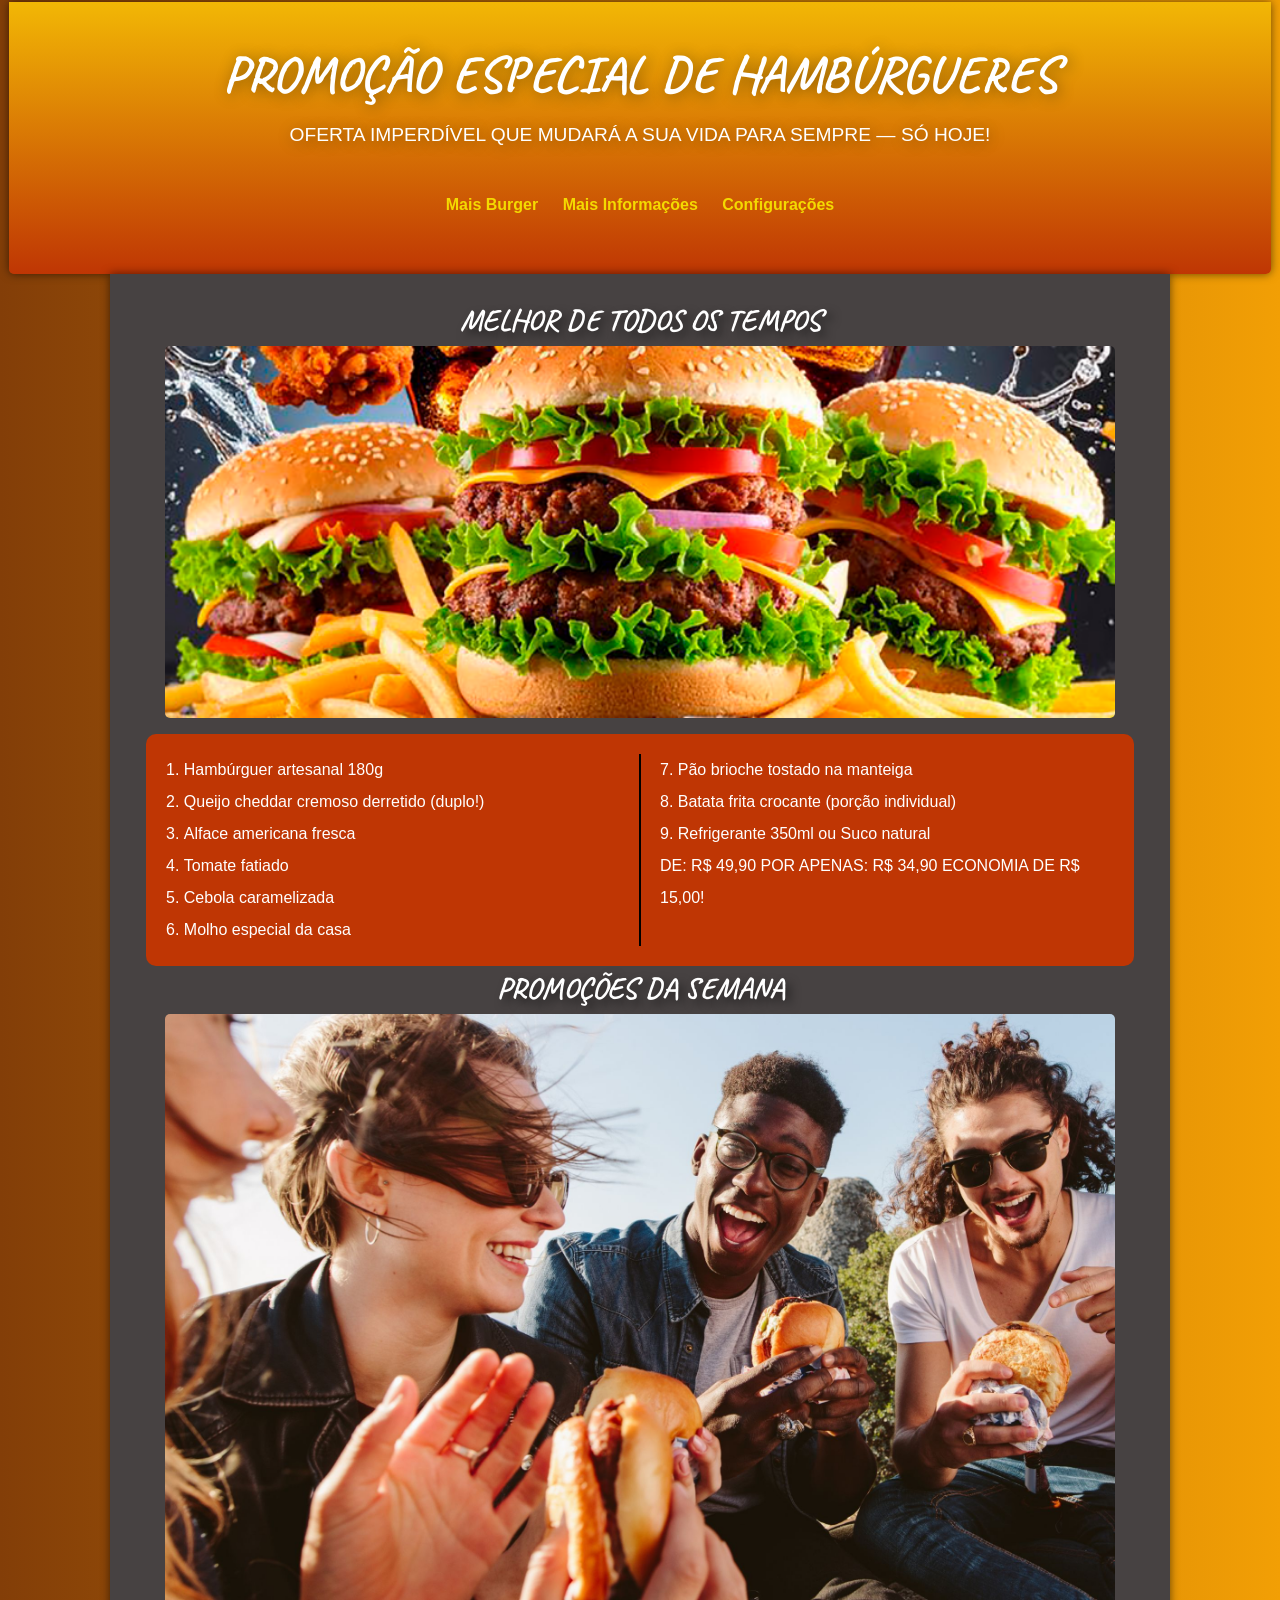
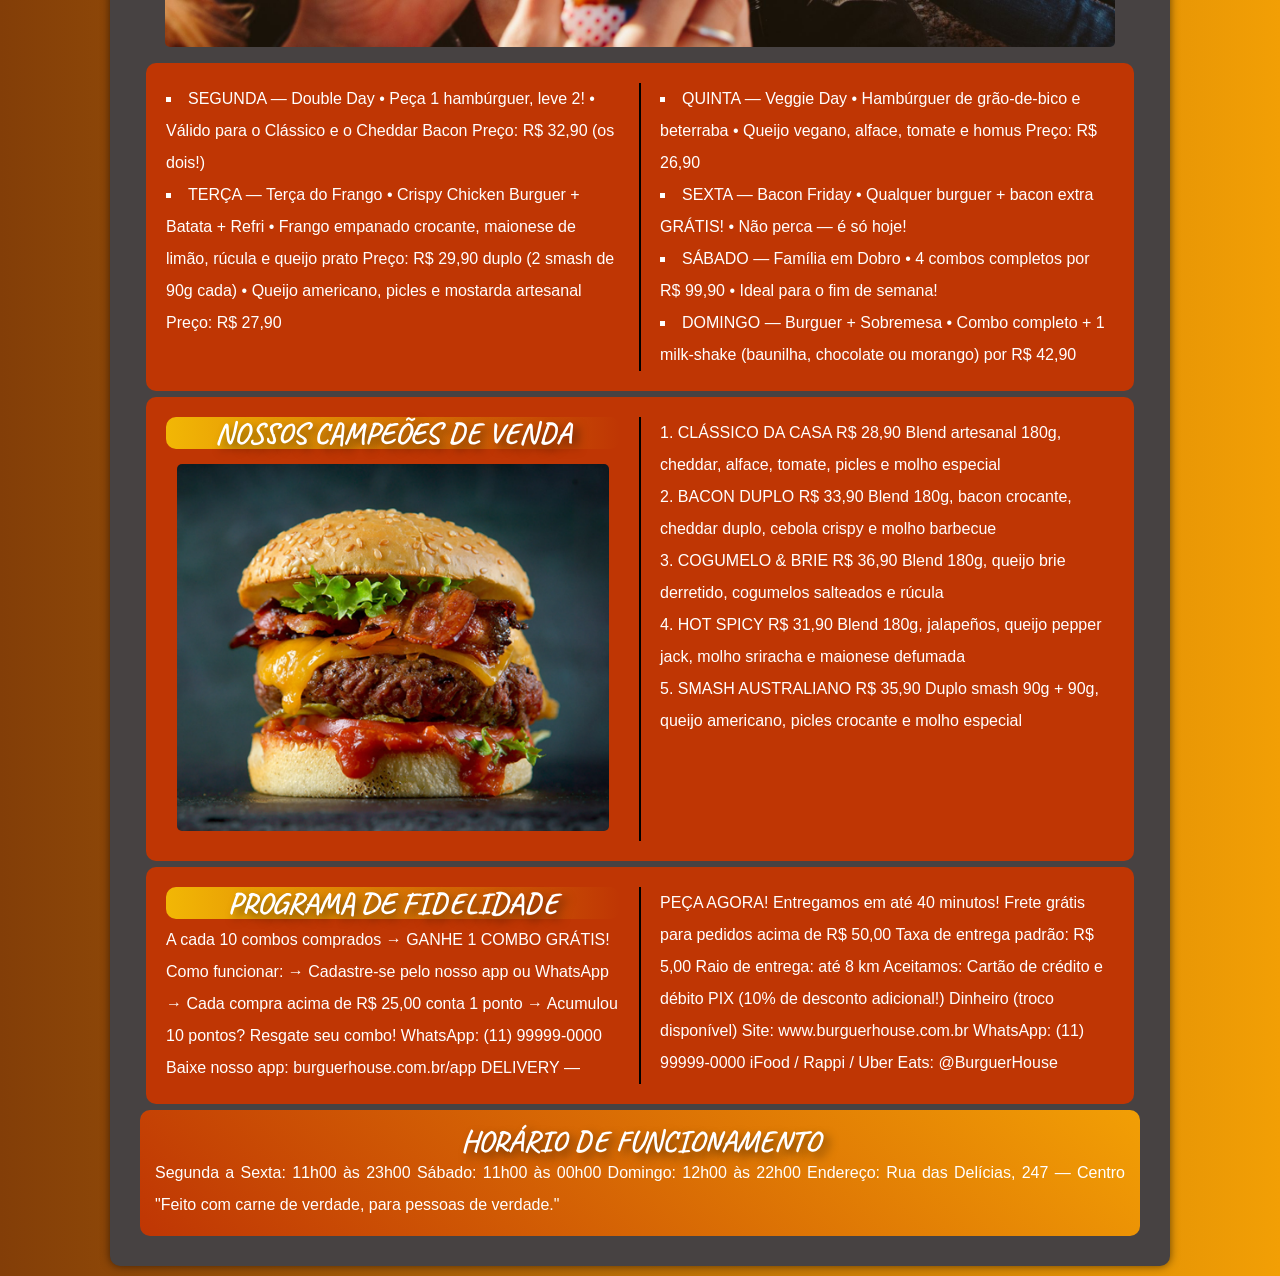
<file: index.html>
<!DOCTYPE html>
<html lang="en">
<head>
    <meta charset="UTF-8">
    <meta name="viewport" content="width=device-width, initial-scale=1.0">
    <title>Bettter Burger</title>


    <link rel="shortcut icon" href="Burger/burger.png" type="image/x-icon">

    <link rel="stylesheet" href="style.css">
</head>
<body>

<header>
    <h1>PROMOÇÃO ESPECIAL DE HAMBÚRGUERES</h1>
      
              <p>OFERTA IMPERDÍVEL QUE MUDARÁ A SUA VIDA PARA SEMPRE — SÓ HOJE!</p>

              <a href="maisbger.html" target="_self" rel="next">Mais Burger</a>
              <a href="#">Mais Informações</a>
              <a href="#">Configurações</a>
            
</header>

  <main>

<article>
 <h1>MELHOR DE TODOS OS TEMPOS</h1>
    <picture>

    <source media="(max-width:800px )" srcset="pequeno.png">

    <img src="153b8cc156bce584d67867d9f1d6ccef.png" class="minha" alt="big">
    </picture>


</article>

   
<nav>
  <ol>
  
         <li>Hambúrguer artesanal 180g</li>
         <li>Queijo cheddar cremoso derretido (duplo!)</li>
         <li>Alface americana fresca</li>
         <li>Tomate fatiado</li>
         <li>Cebola caramelizada</li>
         <li>Molho especial da casa</li>
         <li>Pão brioche tostado na manteiga</li>
         <li>Batata frita crocante (porção individual)</li>
         <li>Refrigerante 350ml ou Suco natural</li>
  
        <p>
          DE: R$ 49,90
          POR APENAS: R$ 34,90
           ECONOMIA DE R$ 15,00!
        </p>
  </ol>
</nav>
    
    
              <aside>
                <h2> PROMOÇÕES DA SEMANA </h2>
                    
                    <img src="Burger/What-makes-Burger-Lounge-so-successful_-YouTube-d344aa9249e1798d7f5a9390f811a75a.jpg" alt="">
                
                   
         </aside>
        <div class="parte0">
          <ul type="square">
          <li>
            SEGUNDA — Double Day
              • Peça 1 hambúrguer, leve 2!
              • Válido para o Clássico e o Cheddar Bacon
              Preço: R$ 32,90 (os dois!)
          </li>
          
          <li>
            TERÇA — Terça do Frango
              • Crispy Chicken Burguer + Batata + Refri
              • Frango empanado crocante, maionese de limão,
                rúcula e queijo prato
              Preço: R$ 29,90
                 duplo (2 smash de 90g cada)
            • Queijo americano, picles e mostarda artesanal
            Preço: R$ 27,90
              </li>
    
        
        <li>
          QUINTA — Veggie Day
            • Hambúrguer de grão-de-bico e beterraba
            • Queijo vegano, alface, tomate e homus
            Preço: R$ 26,90
        </li>
        
        <li>
          SEXTA — Bacon Friday
            • Qualquer burguer + bacon extra GRÁTIS!
            • Não perca — é só hoje!
          
        </li>
        <li>
          SÁBADO — Família em Dobro
            • 4 combos completos por R$ 99,90
            • Ideal para o fim de semana!
        </li>
        
        <li>
          DOMINGO — Burguer + Sobremesa
            • Combo completo + 1 milk-shake (baunilha,
              chocolate ou morango) por R$ 42,90
        </li>
    </ul>
        </div>
    
    
    <div class="parte1">
      <h2> NOSSOS CAMPEÕES DE VENDA </h2>
      <img src="Burger/hamburgues-molho-marinada.jpg.webp" alt="">
      
      <ol>
           <li>
             CLÁSSICO DA CASA  R$ 28,90
               Blend artesanal 180g, cheddar, alface,
               tomate, picles e molho especial
           </li>
      
           <li>
             BACON DUPLO  R$ 33,90
               Blend 180g, bacon crocante, cheddar duplo,
               cebola crispy e molho barbecue
           </li>
      
           <li>
             COGUMELO & BRIE  R$ 36,90
               Blend 180g, queijo brie derretido,
               cogumelos salteados e rúcula
           </li>
      
           <li>
             HOT SPICY R$ 31,90
               Blend 180g, jalapeños, queijo pepper jack,
               molho sriracha e maionese defumada
           </li>
      
           <li>
             SMASH AUSTRALIANO  R$ 35,90
               Duplo smash 90g + 90g, queijo americano,
               picles crocante e molho especial
           </li>
      </ol>
      
    </div>

       <div class="parte2">
              <h2> PROGRAMA DE FIDELIDADE </h2>
    
      <p>A cada 10 combos comprados → GANHE 1 COMBO GRÁTIS!</p>
    
  
       
            Como funcionar:
            → Cadastre-se pelo nosso app ou WhatsApp
            → Cada compra acima de R$ 25,00 conta 1 ponto
            → Acumulou 10 pontos? Resgate seu combo!
            WhatsApp: (11) 99999-0000
             Baixe nosso app: burguerhouse.com.br/app
             DELIVERY — PEÇA AGORA!
            Entregamos em até 40 minutos!
            Frete grátis para pedidos acima de R$ 50,00
            Taxa de entrega padrão: R$ 5,00
             Raio de entrega: até 8 km
            Aceitamos:
             Cartão de crédito e débito
             PIX (10% de desconto adicional!)
             Dinheiro (troco disponível)
             Site:      www.burguerhouse.com.br
             WhatsApp:  (11) 99999-0000
                     iFood / Rappi / Uber Eats: @BurguerHouse
          </div>

    
             
    
    
      <footer>

        <h2> HORÁRIO DE FUNCIONAMENTO </h2>

          Segunda a Sexta:  11h00 às 23h00
          Sábado:           11h00 às 00h00
          Domingo:          12h00 às 22h00
           Endereço: Rua das Delícias, 247 — Centro
          "Feito com carne de verdade, para pessoas de verdade."
      </footer>
                  
</main>


</body>
</html>
</file>
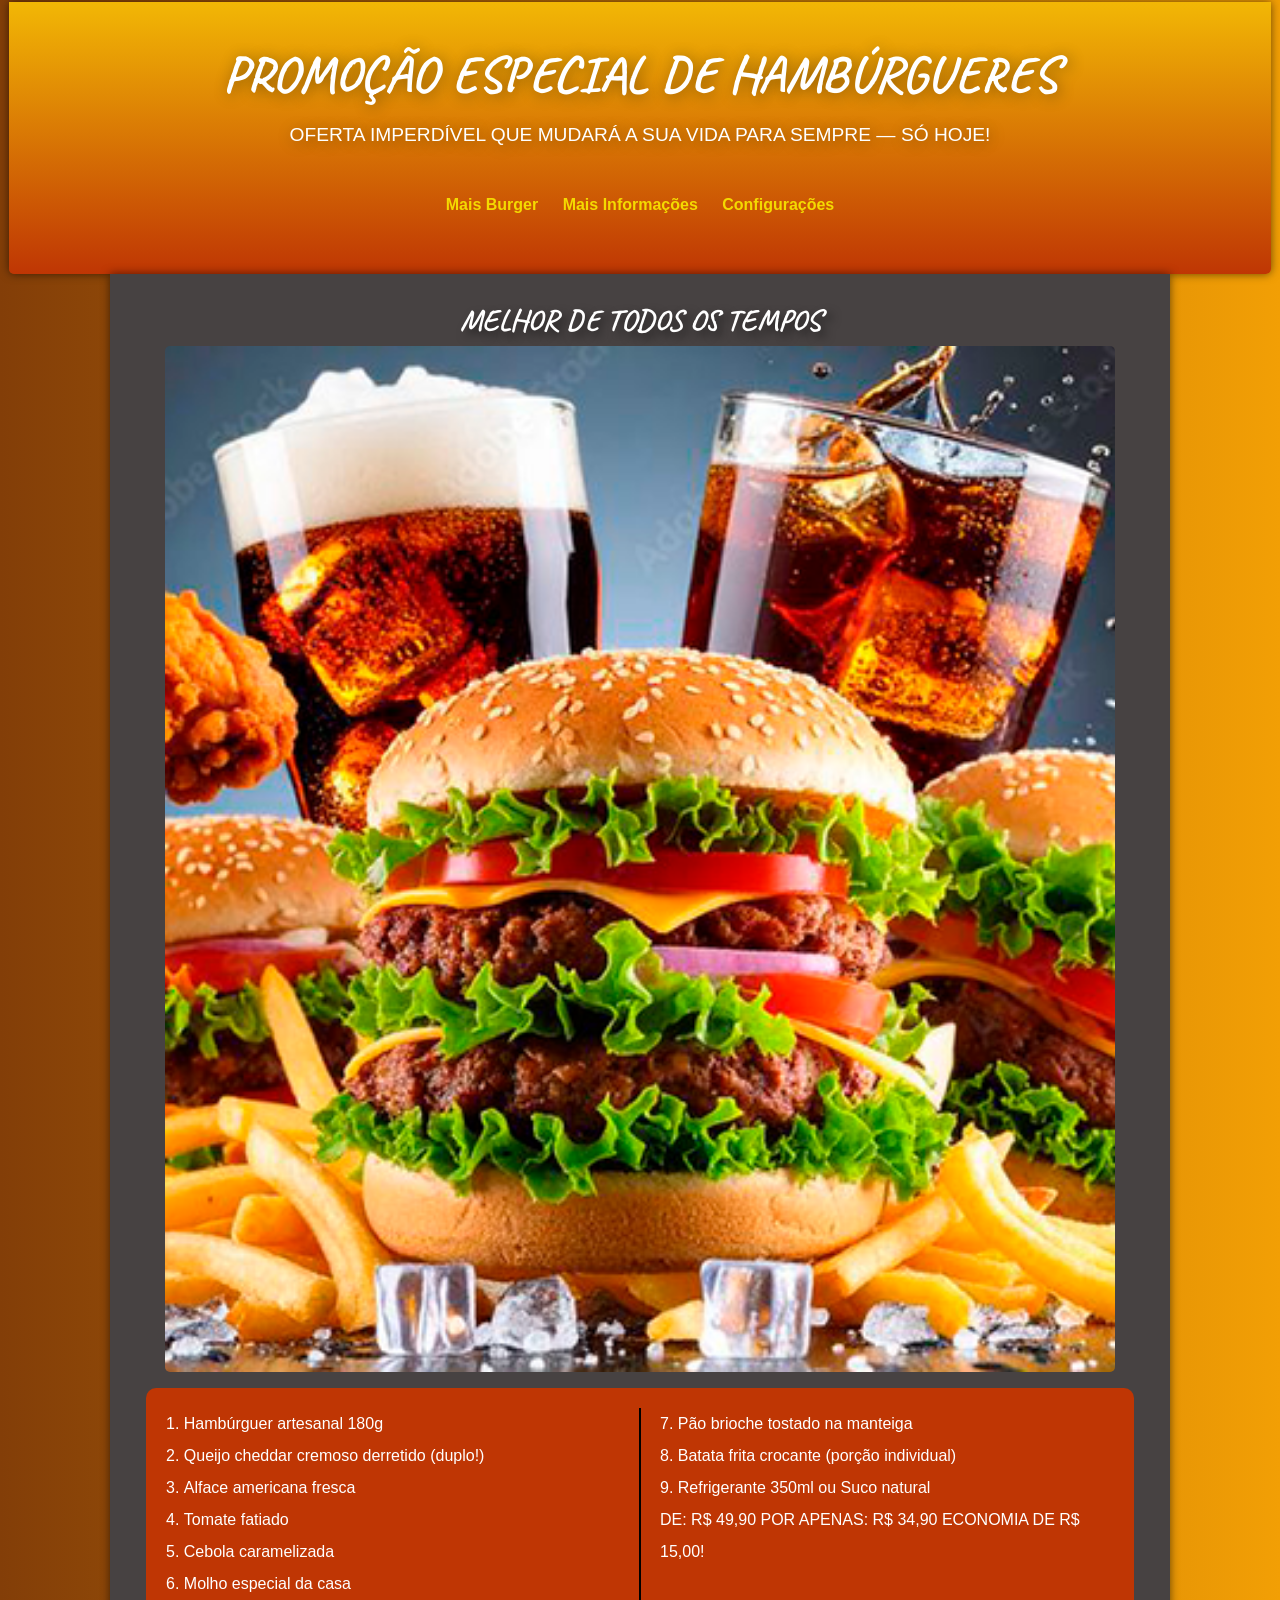
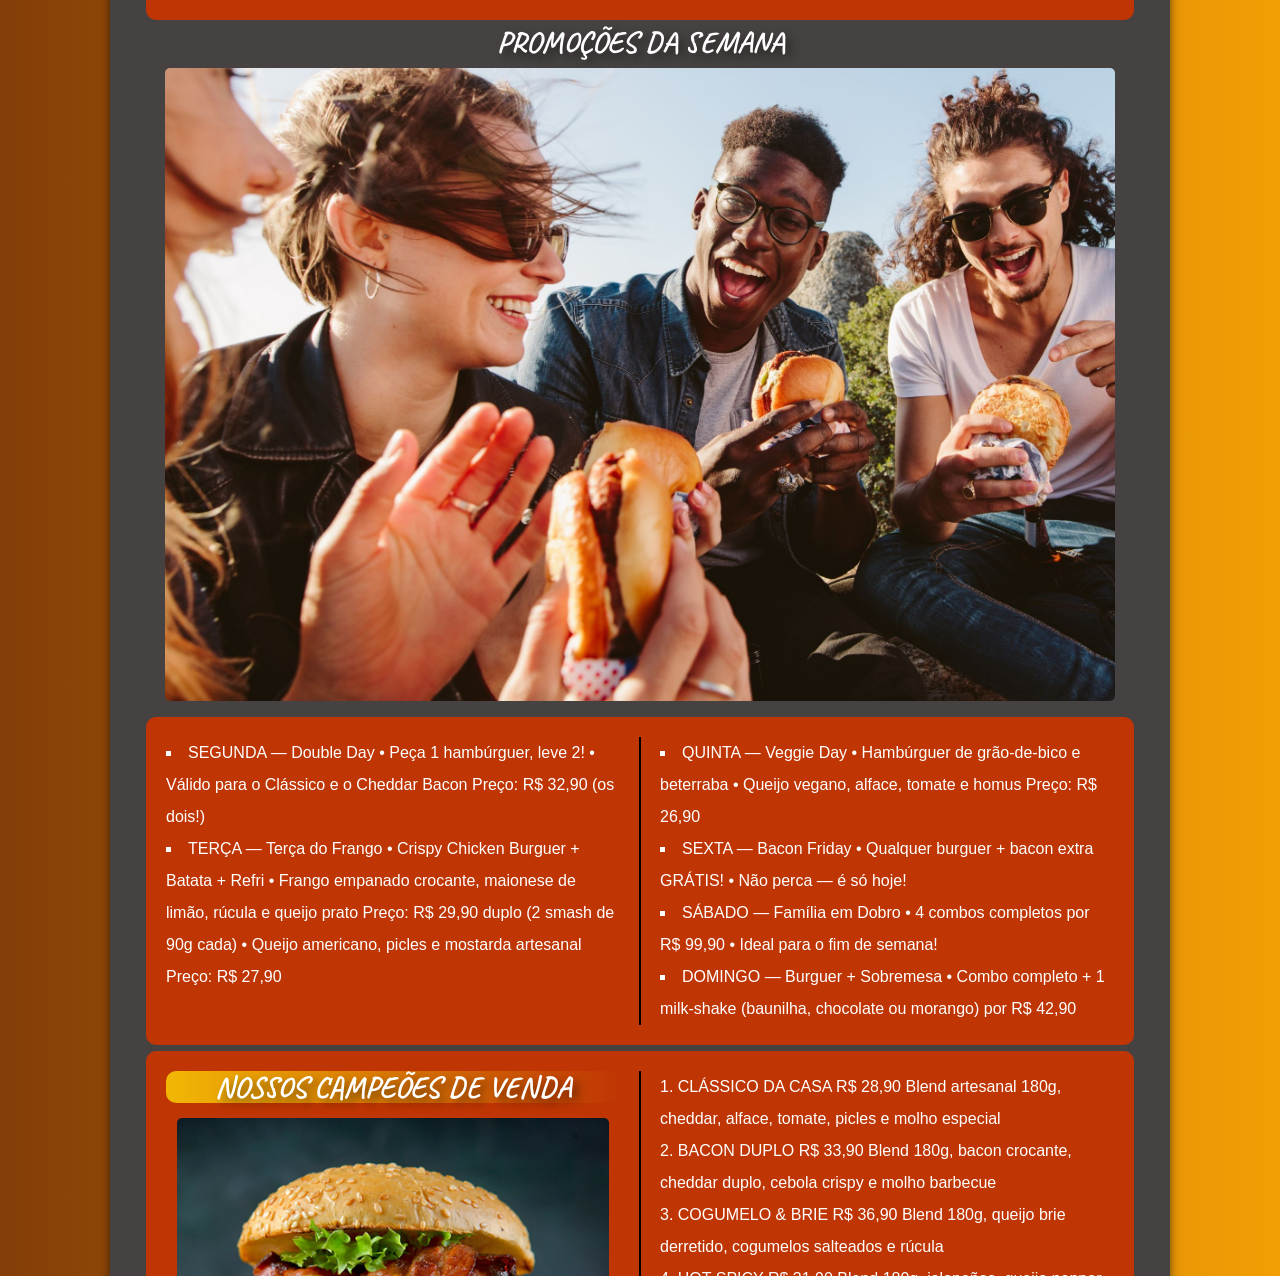
<file: Burger.html>
<!DOCTYPE html>
<html lang="en">
<head>
    <meta charset="UTF-8">
    <meta name="viewport" content="width=device-width, initial-scale=1.0">
    <title>Bettter Burger</title>


    <link rel="shortcut icon" href="Burger/burger.png" type="image/x-icon">

    <link rel="stylesheet" href="style.css">
</head>
<body>

<header>
    <h1>PROMOÇÃO ESPECIAL DE HAMBÚRGUERES</h1>
      
              <p>OFERTA IMPERDÍVEL QUE MUDARÁ A SUA VIDA PARA SEMPRE — SÓ HOJE!</p>

              <a href="maisbger.html" target="_self" rel="next">Mais Burger</a>
              <a href="#">Mais Informações</a>
              <a href="#">Configurações</a>
            
</header>

  <main>

<article>
 <h1>MELHOR DE TODOS OS TEMPOS</h1>
    <picture>

    <source media="(max-width:800px )" srcset="pequeno.png">

    <img src="153b8cc156bce584d67867d9f1d6ccef.png" class="minha" alt="big">
    </picture>


</article>

   
<nav>
  <ol>
  
         <li>Hambúrguer artesanal 180g</li>
         <li>Queijo cheddar cremoso derretido (duplo!)</li>
         <li>Alface americana fresca</li>
         <li>Tomate fatiado</li>
         <li>Cebola caramelizada</li>
         <li>Molho especial da casa</li>
         <li>Pão brioche tostado na manteiga</li>
         <li>Batata frita crocante (porção individual)</li>
         <li>Refrigerante 350ml ou Suco natural</li>
  
        <p>
          DE: R$ 49,90
          POR APENAS: R$ 34,90
           ECONOMIA DE R$ 15,00!
        </p>
  </ol>
</nav>
    
    
              <aside>
                <h2> PROMOÇÕES DA SEMANA </h2>
                    
                    <img src="Burger/What-makes-Burger-Lounge-so-successful_-YouTube-d344aa9249e1798d7f5a9390f811a75a.jpg" alt="">
                
                   
         </aside>
        <div class="parte0">
          <ul type="square">
          <li>
            SEGUNDA — Double Day
              • Peça 1 hambúrguer, leve 2!
              • Válido para o Clássico e o Cheddar Bacon
              Preço: R$ 32,90 (os dois!)
          </li>
          
          <li>
            TERÇA — Terça do Frango
              • Crispy Chicken Burguer + Batata + Refri
              • Frango empanado crocante, maionese de limão,
                rúcula e queijo prato
              Preço: R$ 29,90
                 duplo (2 smash de 90g cada)
            • Queijo americano, picles e mostarda artesanal
            Preço: R$ 27,90
              </li>
    
        
        <li>
          QUINTA — Veggie Day
            • Hambúrguer de grão-de-bico e beterraba
            • Queijo vegano, alface, tomate e homus
            Preço: R$ 26,90
        </li>
        
        <li>
          SEXTA — Bacon Friday
            • Qualquer burguer + bacon extra GRÁTIS!
            • Não perca — é só hoje!
          
        </li>
        <li>
          SÁBADO — Família em Dobro
            • 4 combos completos por R$ 99,90
            • Ideal para o fim de semana!
        </li>
        
        <li>
          DOMINGO — Burguer + Sobremesa
            • Combo completo + 1 milk-shake (baunilha,
              chocolate ou morango) por R$ 42,90
        </li>
    </ul>
        </div>
    
    
    <div class="parte1">
      <h2> NOSSOS CAMPEÕES DE VENDA </h2>
      <img src="Burger/hamburgues-molho-marinada.jpg.webp" alt="">
      
      <ol>
           <li>
             CLÁSSICO DA CASA  R$ 28,90
               Blend artesanal 180g, cheddar, alface,
               tomate, picles e molho especial
           </li>
      
           <li>
             BACON DUPLO  R$ 33,90
               Blend 180g, bacon crocante, cheddar duplo,
               cebola crispy e molho barbecue
           </li>
      
           <li>
             COGUMELO & BRIE  R$ 36,90
               Blend 180g, queijo brie derretido,
               cogumelos salteados e rúcula
           </li>
      
           <li>
             HOT SPICY R$ 31,90
               Blend 180g, jalapeños, queijo pepper jack,
               molho sriracha e maionese defumada
           </li>
      
           <li>
             SMASH AUSTRALIANO  R$ 35,90
               Duplo smash 90g + 90g, queijo americano,
               picles crocante e molho especial
           </li>
      </ol>
      
    </div>

       <div class="parte2">
              <h2> PROGRAMA DE FIDELIDADE </h2>
    
      <p>A cada 10 combos comprados → GANHE 1 COMBO GRÁTIS!</p>
    
  
       
            Como funcionar:
            → Cadastre-se pelo nosso app ou WhatsApp
            → Cada compra acima de R$ 25,00 conta 1 ponto
            → Acumulou 10 pontos? Resgate seu combo!
            WhatsApp: (11) 99999-0000
             Baixe nosso app: burguerhouse.com.br/app
             DELIVERY — PEÇA AGORA!
            Entregamos em até 40 minutos!
            Frete grátis para pedidos acima de R$ 50,00
            Taxa de entrega padrão: R$ 5,00
             Raio de entrega: até 8 km
            Aceitamos:
             Cartão de crédito e débito
             PIX (10% de desconto adicional!)
             Dinheiro (troco disponível)
             Site:      www.burguerhouse.com.br
             WhatsApp:  (11) 99999-0000
                     iFood / Rappi / Uber Eats: @BurguerHouse
          </div>

    
             
    
    
      <footer>

        <h2> HORÁRIO DE FUNCIONAMENTO </h2>

          Segunda a Sexta:  11h00 às 23h00
          Sábado:           11h00 às 00h00
          Domingo:          12h00 às 22h00
           Endereço: Rua das Delícias, 247 — Centro
          "Feito com carne de verdade, para pessoas de verdade."
      </footer>
                  
</main>


</body>
</html>
</file>
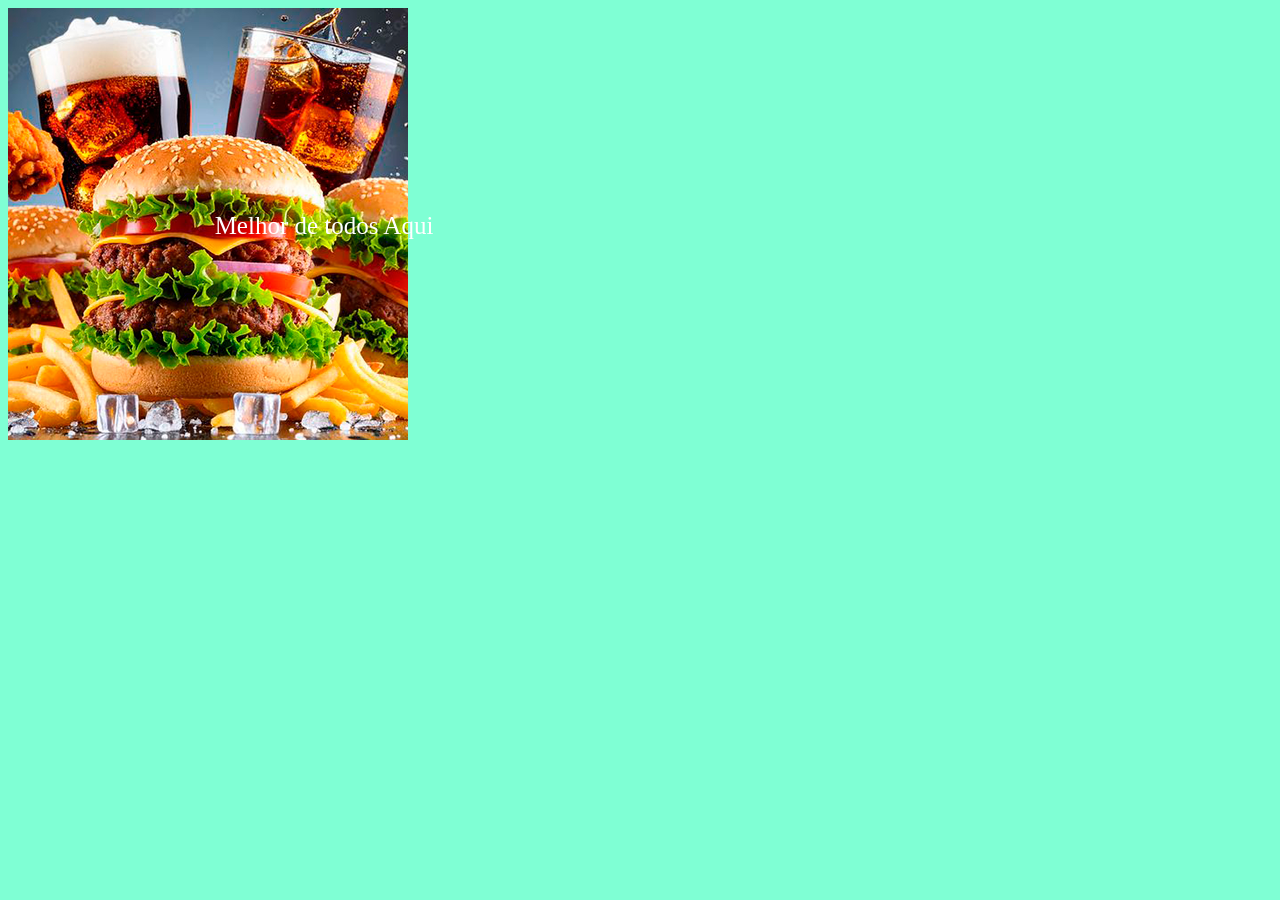
<file: exe.html>
<!DOCTYPE html>
<html lang="en">
<head>
    <meta charset="UTF-8">
    <meta name="viewport" content="width=device-width, initial-scale=1.0">
    <title>Document</title>
</head>
<style>
    body{
        background-color: aquamarine;
    }

    section{
        position: relative;

    }

    div{
        position: absolute;
         top: 50%;
        left: 25%;
        z-index: 2;
        transform: translate(-50%,-50%);
        font-size: 25px;
        color: white;
        


    }

    img{
      object-fit: cover;
    }
</style>
<body>
    <section>
        <img src="pequeno.png" alt="bg">
        
        <div>
            Melhor de todos Aqui
        </div>
    </section>
</body>
</html>
</file>
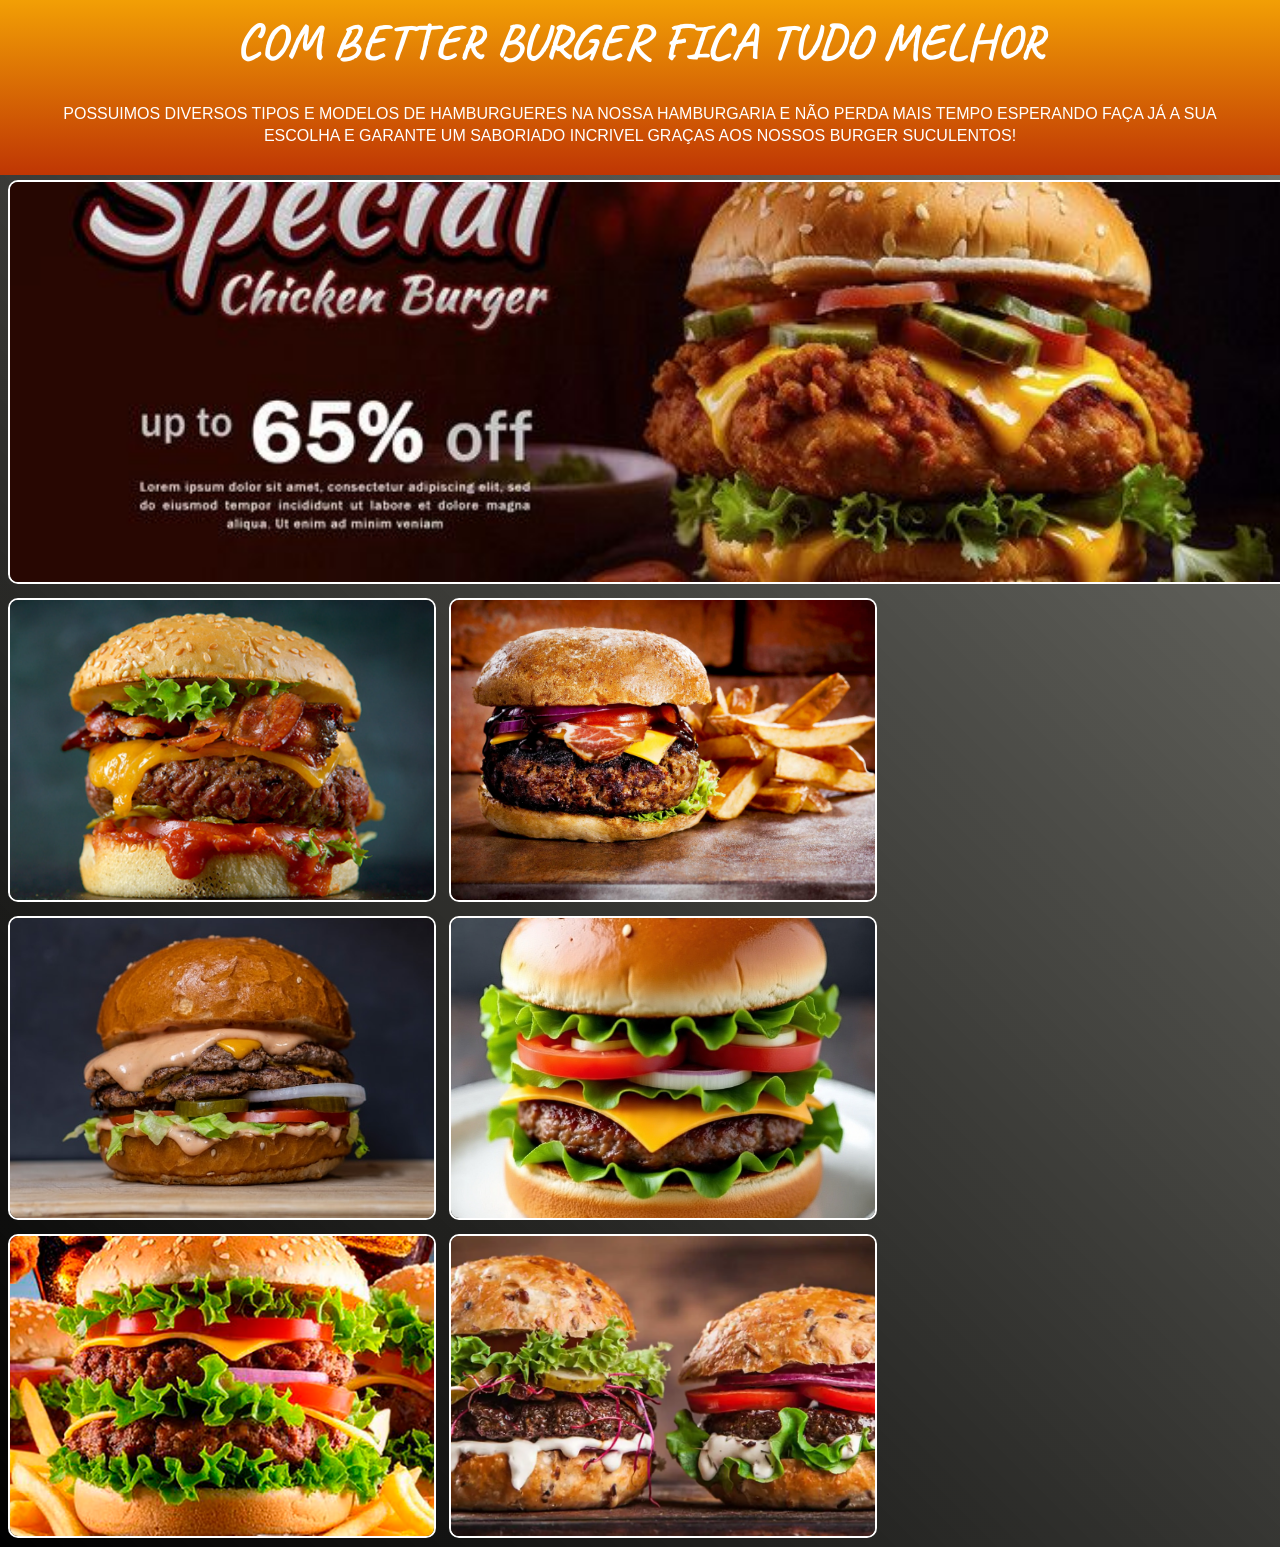
<file: index02.html>
<!DOCTYPE html>
<html lang="en">
<head>
    <meta charset="UTF-8">
    <meta name="viewport" content="width=device-width, initial-scale=1.0">

     <link rel="shortcut icon" href="Burger/burger.png" type="image/x-icon">
     <link rel="stylesheet" href="more.css">

    <title>Better Burger</title>
</head>
<body>
    
    <header>
        <h1>COM BETTER BURGER FICA TUDO MELHOR</h1>
        <P>POSSUIMOS DIVERSOS TIPOS E MODELOS DE HAMBURGUERES NA NOSSA HAMBURGARIA E NÃO PERDA MAIS TEMPO ESPERANDO FAÇA JÁ A SUA ESCOLHA E GARANTE UM SABORIADO INCRIVEL GRAÇAS AOS NOSSOS BURGER SUCULENTOS!</P>
    </header>
      
<aside>
    <!-- <nav>
        <video src="meu-video.m4v" controls loop poster="Com dimensão/bg.jpg" width="800px"></video>
      </nav>-->
     </aside>
            
            
                <div class="comida" id="p1">

                      <img src="Imagens/a1386001e754f6b38aac5bcee3396d4a.jpg" alt="">
                </div>

                <div class="comida" id="p2">
                    <img src="Imagens/hamburgues-molho-marinada.jpg.webp" alt="">
                </div>

                <div class="comida" id="p3">
                    <img src="Imagens/tn_c6aa80bc4a_hamburguer-gourmet-fds.jpg" alt="">
                </div>

                <div class="comida" id="p4">
                  <img src="Imagens/bg.jpg" alt="">
                </div>

                <div class="comida" id="p5">
                    <img src="Imagens/IMG-20260323-WA0003.jpg" alt="">
                </div>

                <div class="comida" id="p6">
                    <img src="Imagens/153b8cc156bce584d67867d9f1d6ccef.png" alt="">
                </div>
            
                
                <div class="comida" id="p7">
                    <img src="Imagens/tipos-de-hamburguer-gourmet1.jpg" alt="">
                </div>

</body>
</html>
</file>
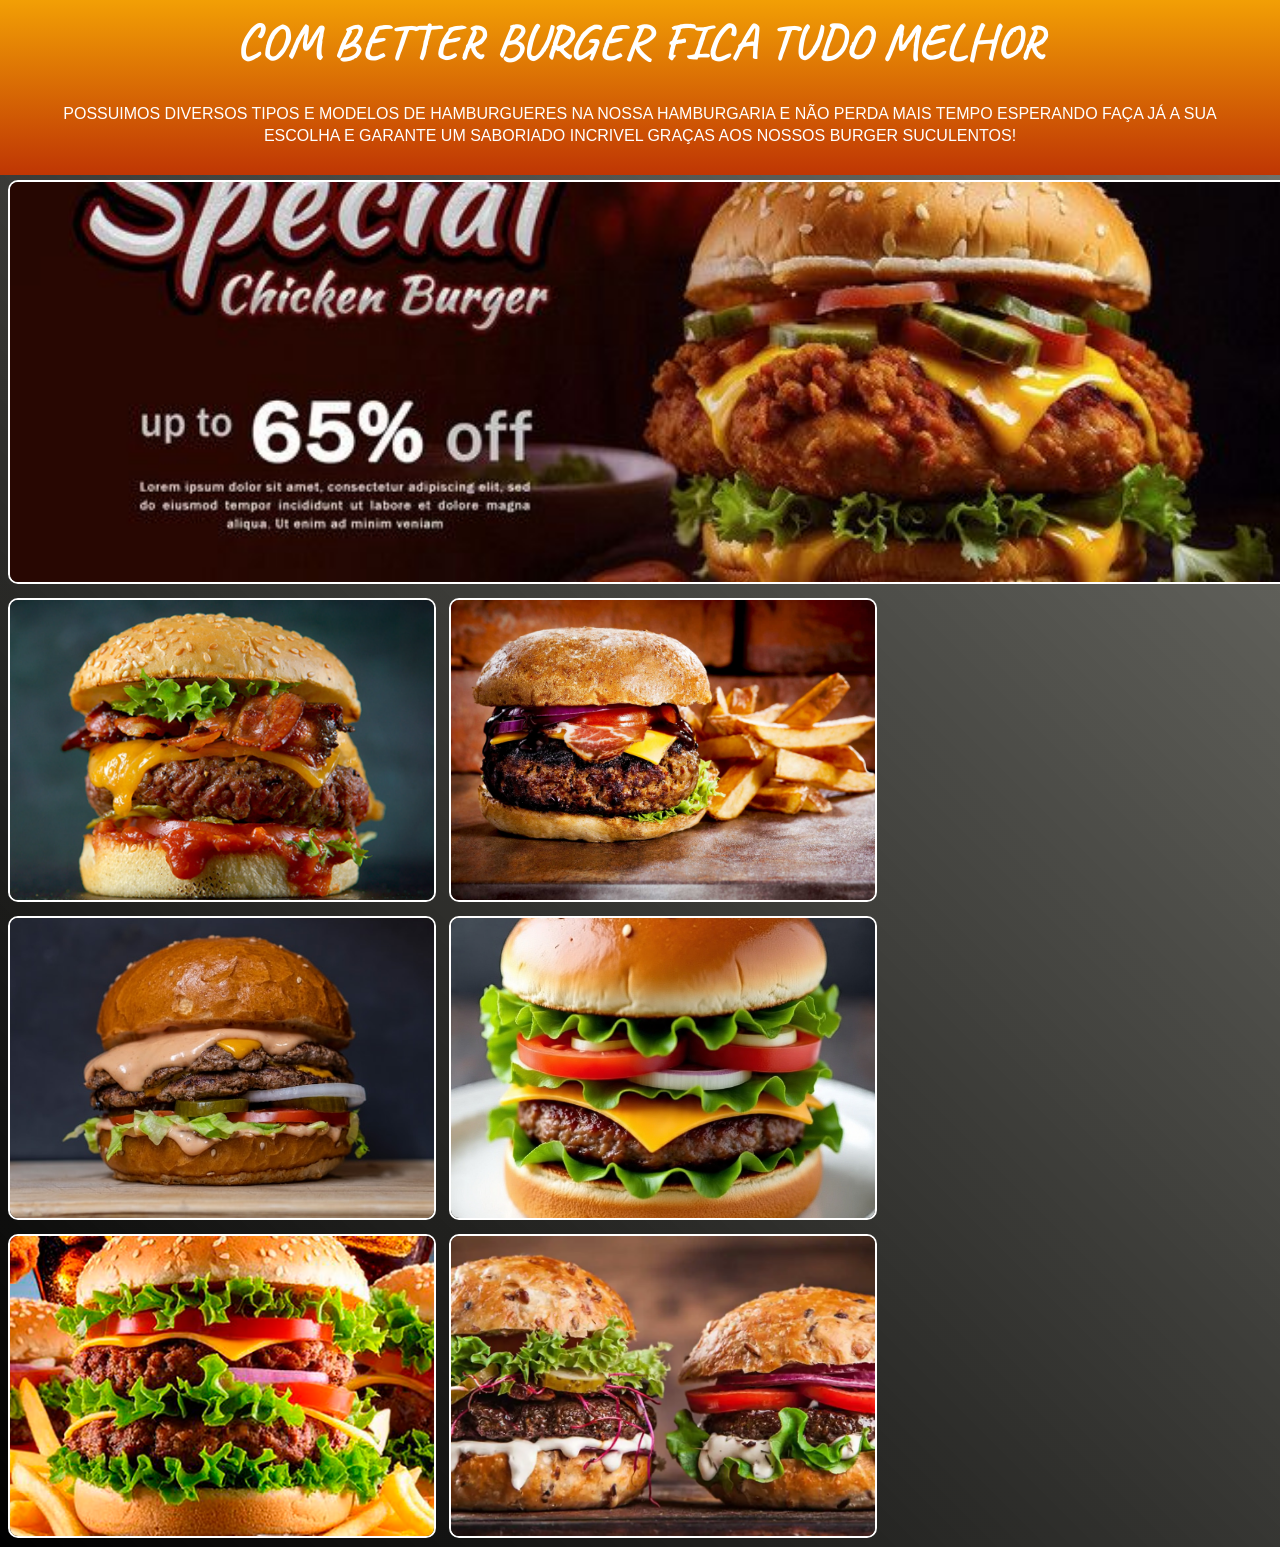
<file: maisbger.html>
<!DOCTYPE html>
<html lang="en">
<head>
    <meta charset="UTF-8">
    <meta name="viewport" content="width=device-width, initial-scale=1.0">

     <link rel="shortcut icon" href="Burger/burger.png" type="image/x-icon">
     <link rel="stylesheet" href="more.css">

    <title>Better Burger</title>
</head>
<body>
    
    <header>
        <h1>COM BETTER BURGER FICA TUDO MELHOR</h1>
        <P>POSSUIMOS DIVERSOS TIPOS E MODELOS DE HAMBURGUERES NA NOSSA HAMBURGARIA E NÃO PERDA MAIS TEMPO ESPERANDO FAÇA JÁ A SUA ESCOLHA E GARANTE UM SABORIADO INCRIVEL GRAÇAS AOS NOSSOS BURGER SUCULENTOS!</P>
    </header>
      
<aside>
    <!-- <nav>
        <video src="meu-video.m4v" controls loop poster="Com dimensão/bg.jpg" width="800px"></video>
      </nav>-->
     </aside>
            
            
                <div class="comida" id="p1">

                      <img src="Imagens/a1386001e754f6b38aac5bcee3396d4a.jpg" alt="">
                </div>

                <div class="comida" id="p2">
                    <img src="Imagens/hamburgues-molho-marinada.jpg.webp" alt="">
                </div>

                <div class="comida" id="p3">
                    <img src="Imagens/tn_c6aa80bc4a_hamburguer-gourmet-fds.jpg" alt="">
                </div>

                <div class="comida" id="p4">
                  <img src="Imagens/bg.jpg" alt="">
                </div>

                <div class="comida" id="p5">
                    <img src="Imagens/IMG-20260323-WA0003.jpg" alt="">
                </div>

                <div class="comida" id="p6">
                    <img src="Imagens/153b8cc156bce584d67867d9f1d6ccef.png" alt="">
                </div>
            
                
                <div class="comida" id="p7">
                    <img src="Imagens/tipos-de-hamburguer-gourmet1.jpg" alt="">
                </div>

</body>
</html>
</file>
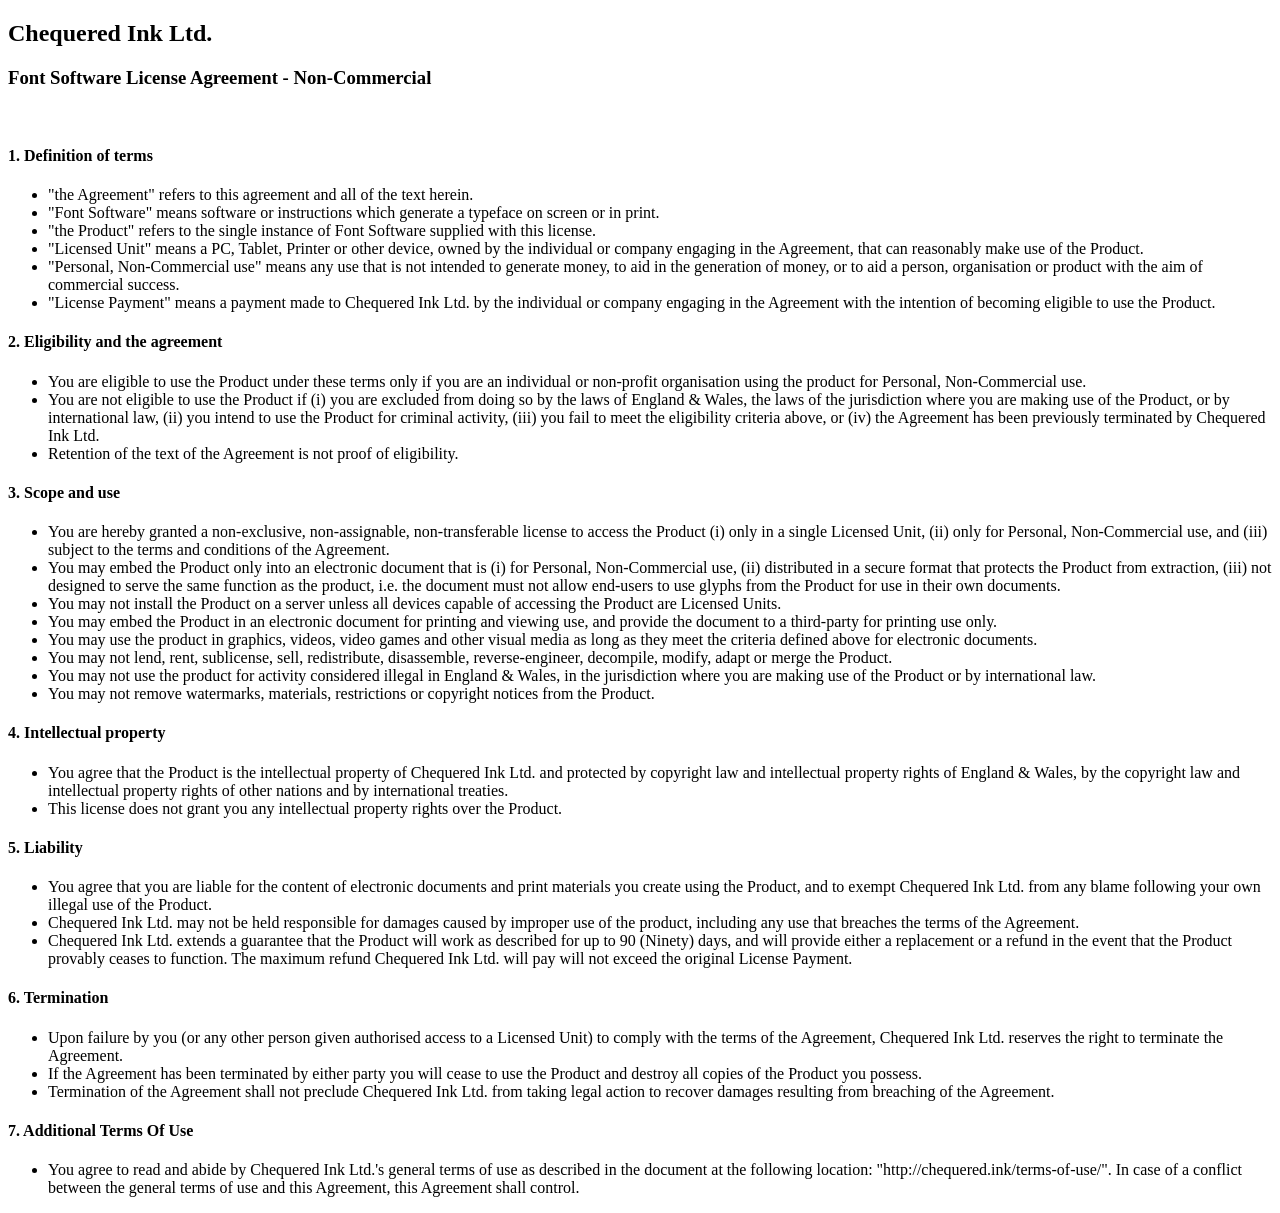
<file: Nova pasta/FSLA_NonCommercial_License.html>
<!DOCTYPE html>
<html>
<head>
<title>Font Software License Agreement - Non-Commercial</title>
</head>
<body>
<h2>Chequered Ink Ltd.</h2>
<h3>Font Software License Agreement - Non-Commercial</h3><br/>
<h4>1. Definition of terms</h4>
<ul>
<li>"the Agreement" refers to this agreement and all of the text herein.</li>
<li>"Font Software" means software or instructions which generate a typeface on screen or in print.</li>
<li>"the Product" refers to the single instance of Font Software supplied with this license.</li>
<li>"Licensed Unit" means a PC, Tablet, Printer or other device, owned by the individual or company engaging in the Agreement, that can reasonably make use of the Product.</li>
<li>"Personal, Non-Commercial use" means any use that is not intended to generate money, to aid in the generation of money, or to aid a person, organisation or product with the aim of commercial success.</li>
<li>"License Payment" means a payment made to Chequered Ink Ltd. by the individual or company engaging in the Agreement with the intention of becoming eligible to use the Product.</li>
</ul>

<h4>2. Eligibility and the agreement</h4>
<ul>
<li>You are eligible to use the Product under these terms only if you are an individual or non-profit organisation using the product for Personal, Non-Commercial use.</li>
<li>You are not eligible to use the Product if (i) you are excluded from doing so by the laws of England & Wales, the laws of the jurisdiction where you are making use of the Product, or by international law, (ii) you intend to use the Product for criminal activity, (iii) you fail to meet the eligibility criteria above, or (iv) the Agreement has been previously terminated by Chequered Ink Ltd.</li>
<li>Retention of the text of the Agreement is not proof of eligibility.</li>
</ul>

<h4>3. Scope and use</h4>
<ul>
<li>You are hereby granted a non-exclusive, non-assignable, non-transferable license to access the Product (i) only in a single Licensed Unit, (ii) only for Personal, Non-Commercial use, and (iii) subject to the terms and conditions of the Agreement.</li>
<li>You may embed the Product only into an electronic document that is (i) for Personal, Non-Commercial use, (ii) distributed in a secure format that protects the Product from extraction, (iii) not designed to serve the same function as the product, i.e. the document must not allow end-users to use glyphs from the Product for use in their own documents.</li>
<li>You may not install the Product on a server unless all devices capable of accessing the Product are Licensed Units.</li>
<li>You may embed the Product in an electronic document for printing and viewing use, and provide the document to a third-party for printing use only.</li>
<li>You may use the product in graphics, videos, video games and other visual media as long as they meet the criteria defined above for electronic documents.</li>
<li>You may not lend, rent, sublicense, sell, redistribute, disassemble, reverse-engineer, decompile, modify, adapt or merge the Product.</li>
<li>You may not use the product for activity considered illegal in England & Wales, in the jurisdiction where you are making use of the Product or by international law.</li>
<li>You may not remove watermarks, materials, restrictions or copyright notices from the Product.</li>
</ul>

<h4>4. Intellectual property</h4>
<ul>
<li>You agree that the Product is the intellectual property of Chequered Ink Ltd. and protected by copyright law and intellectual property rights of England & Wales, by the copyright law and intellectual property rights of other nations and by international treaties.</li>
<li>This license does not grant you any intellectual property rights over the Product.</li>
</ul>

<h4>5. Liability</h4>
<ul>
<li>You agree that you are liable for the content of electronic documents and print materials you create using the Product, and to exempt Chequered Ink Ltd. from any blame following your own illegal use of the Product.</li>
<li>Chequered Ink Ltd. may not be held responsible for damages caused by improper use of the product, including any use that breaches the terms of the Agreement.</li>
<li>Chequered Ink Ltd. extends a guarantee that the Product will work as described for up to 90 (Ninety) days, and will provide either a replacement or a refund in the event that the Product provably ceases to function. The maximum refund Chequered Ink Ltd. will pay will not exceed the original License Payment.</li>
</ul>

<h4>6. Termination</h4>
<ul>
<li>Upon failure by you (or any other person given authorised access to a Licensed Unit) to comply with the terms of the Agreement, Chequered Ink Ltd. reserves the right to terminate the Agreement.</li>
<li>If the Agreement has been terminated by either party you will cease to use the Product and destroy all copies of the Product you possess.</li>
<li>Termination of the Agreement shall not preclude Chequered Ink Ltd. from taking legal action to recover damages resulting from breaching of the Agreement.</li>
</ul>

<h4>7. Additional Terms Of Use</h4>
<ul>
<li>You agree to read and abide by Chequered Ink Ltd.'s general terms of use as described in the document at the following location: "http://chequered.ink/terms-of-use/". In case of a conflict between the general terms of use and this Agreement, this Agreement shall control.</li>
</ul>
</body>
</html>
</file>
<file: style.css>
@charset "UTF-8";


@font-face {
    font-family: 'bug';
    src: url('Caveat-Bold.ttf') format('truetype');
    font-weight:bolder;
}






:root{
    --cor1:#833e08;
    --cor2:#f2b705;
    --cor3:#f29f05;
    --cor4:#bf3604;
    --cor5:#0d0d0d;

    --minha-font:'Lucida Sans', 'Lucida Sans Regular', 'Lucida Grande', 'Lucida Sans Unicode', Geneva, Verdana, sans-serif;
    --shopfont:'bug';
}

*{
    margin: 0px;
    padding: 0px;
}

body{
background-image: linear-gradient(to right,var(--cor1),var(--cor3));
color: white;
font-family: var(--minha-font);

}

h1,h2{
font-family: var(--shopfont);
text-align: center;
text-shadow: 5px 5px 10px rgba(0, 0, 0, 0.514);
font-size: 30px;
}


main{
    background-color:rgb(71, 66, 66);
    min-width: 300px;
    max-width: 1000px;
    margin: auto;
    padding: 30px;
    margin-bottom: 10px;
    box-shadow: 0px 0px 10px #00000091;
    border-bottom-left-radius: 10px;
    border-bottom-right-radius: 10px;
    line-height: 2em;

  
}
main>h2{
font-style: italic;
}

header{
    background-image: linear-gradient(to bottom,var(--cor2),var(--cor4));
    min-height: 10px;
    text-align: center;
    padding-top: 40px;
    margin: 2px 9px 0px 9px;
    border-radius: 0px 0px 5px 5px;
    box-shadow: 0px 0px 10px #00000091;
   

       
}

header>h1{
 margin-bottom: 18px;
 font-weight: bold;
 font-size: 3.2em;
 text-shadow: 2px 2px 15px #0000006b;
}

header>p{
 margin-bottom: 40px;
 font-size: 1.2em;
 text-shadow: 2px 2px 15px #0000006b;
}

header>a{
padding: 10px;
color: rgba(255, 255, 0, 0.781);
text-decoration: none;
transition-duration: 1.5s;
 border-radius: 40px;
 font-weight: bold;
 margin-bottom: 50px;
 display: inline-block;
 
}

header>a:hover{
    background-image: linear-gradient(to right,var(--cor5),var(--cor4));
    color: yellow;
    outline: 2px solid var(--cor4);
    text-decoration: underline;
    box-shadow: 20px 20px 30px var(--cor4);
 
}

nav>ol{
background-color: var(--cor4);
list-style-position: inside;
columns: 2;
column-gap: 40px;
column-rule: 2px solid black;
border-radius: 10px;
margin: 6px;
padding: 20px;

}





.parte0{
background-color: var(--cor4);
list-style-position: inside;
columns: 2;
column-gap: 40px;
column-rule: 2px solid black;
border-radius: 10px;
margin: 6px;
padding: 20px;

}
.parte1{
    background-color: var(--cor4);
    list-style-position: inside;
    columns: 2;
    column-gap: 40px;
    column-rule: 2px solid black;
    border-radius: 10px;
    margin: 6px;
    padding: 20px;
    }

.parte2{
    background-color: var(--cor4);
    list-style-position: inside;
    columns: 2;
    column-gap: 40px;
    column-rule: 2px solid black;
    border-radius: 10px;
    margin: 6px;
    padding: 20px;
}

footer>ol{
background-color: var(--cor4);
list-style-position: inside;
columns: 2;
border-radius: 10px;
margin: 6px;
padding: 20px;
}

div>h2{
  background-image: linear-gradient(to right,var(--cor2),transparent);
  border-radius: 10px;
  margin-bottom: 5px;
}
img{
    display: block;
    width: 95%;
    margin: auto;
    border-radius: 15px;
    padding: 10px;
}

footer{
   background-image: linear-gradient(45deg,var(--cor4),var(--cor3));
   border-radius: 10px;
   text-align: justify;
   padding: 15px;
   min-width: 140px;
}
</file>
<file: more.css>
*{
    padding: 0px;
    margin: 0px;
}


@font-face {
    font-family: 'bug';
    src: url('Caveat-Bold.ttf') format('truetype');
    font-weight:bolder;
}

:root{
    --cor1:#833e08;
    --cor2:#f2b705;
    --cor3:#f29f05;
    --cor4:#bf3604;
    --cor5:#0d0d0d;

    --minha-font:'Lucida Sans', 'Lucida Sans Regular', 'Lucida Grande', 'Lucida Sans Unicode', Geneva, Verdana, sans-serif;
    --shopfont:'bug';
}

body{
    background-image: linear-gradient(45deg,#000000,#0e0e018f);
}
.comida{
    border: 2px solid black;
    width: 424px;
    height: 300px;
    display: inline-block;
    margin-left:8px ;
    margin-right: 1px;
    margin-bottom: 5px;
    margin-top: 5px;

}

header{
    color: white;
    background-image: linear-gradient(to bottom,var(--cor3),var(--cor4));
    padding: 10px;
    min-height: 155px;
}

header>h1{
    margin-bottom: 15px;
    font-weight: bolder;
    font-family: var(--shopfont);
    font-size: 50px;
    text-align: center;
}

header>p{
    font-family: var(--minha-font);
    font-size: 16px;
    text-align: center;
    padding: 15px;
    line-height: 22px;
    font-weight: 400;
}
div#p1{

    background-size: cover;
    background-position: center;
    background-repeat: no-repeat;
     overflow: hidden;
     border-radius: 10px;
     border-color: white;
     width: 1300px;
     height: 400px;
}

div#p1 img{
    width: 100%;
    height: 100%;
    object-fit: cover;
}



/*-------------------------------------------*/

div#p2{

    background-size: cover;
    background-position: center;
    background-repeat: no-repeat;
     overflow: hidden;
     border-radius: 10px;
     border-color: white;
}

div#p2 img{
    width: 100%;
    height: 100%;
    object-fit: cover;
    transition: transform 0.5s ease;
}

div#p2 img:hover {
    transform: scale(1.15);
}

/*-------------------------------------------*/

div#p3{

    background-size: cover;
    background-position: center;
    background-repeat: no-repeat;
     overflow: hidden;
     border-radius: 10px;
     border-color: white;
}

div#p3 img{
    width: 100%;
    height: 100%;
    object-fit: cover;
    transition: transform 0.5s ease;
}

div#p3 img:hover {
    transform: scale(1.15);
}

/*-------------------------------------------*/

div#p4{

    background-size: cover;
    background-position: center;
    background-repeat: no-repeat;
     overflow: hidden;
     border-radius: 10px;
     border-color: white;
}

div#p4 img{
    width: 100%;
    height: 100%;
    object-fit: cover;
    transition: transform 0.5s ease;
}

div#p4 img:hover {
    transform: scale(1.15);
}

/*-------------------------------------------*/

div#p5{

    background-size: cover;
    background-position: center;
    background-repeat: no-repeat;
     overflow: hidden;
     border-radius: 10px;
     border-color: white;
}

div#p5 img{
    width: 100%;
    height: 100%;
    object-fit: cover;
    transition: transform 0.5s ease;
}

div#p5 img:hover {
    transform: scale(1.15);}

    
/*-------------------------------------------*/

div#p6{

    background-size: cover;
    background-position: center;
    background-repeat: no-repeat;
     overflow: hidden;
     border-radius: 10px;
     border-color: white;
}

div#p6 img{
    width: 100%;
    height: 100%;
    object-fit: cover;
    transition: transform 0.5s ease;
}

div#p6 img:hover {
    transform: scale(1.15);}

 /*-------------------------------------------*/

 div#p7{

    background-size: cover;
    background-position: center;
    background-repeat: no-repeat;
     overflow: hidden;
     border-radius: 10px;
     border-color: white;
}

div#p7 img{
    width: 100%;
    height: 100%;
    object-fit: cover;
    transition: transform 0.5s ease;
}

div#p7 img:hover {
    transform: scale(1.15);}
</file>
